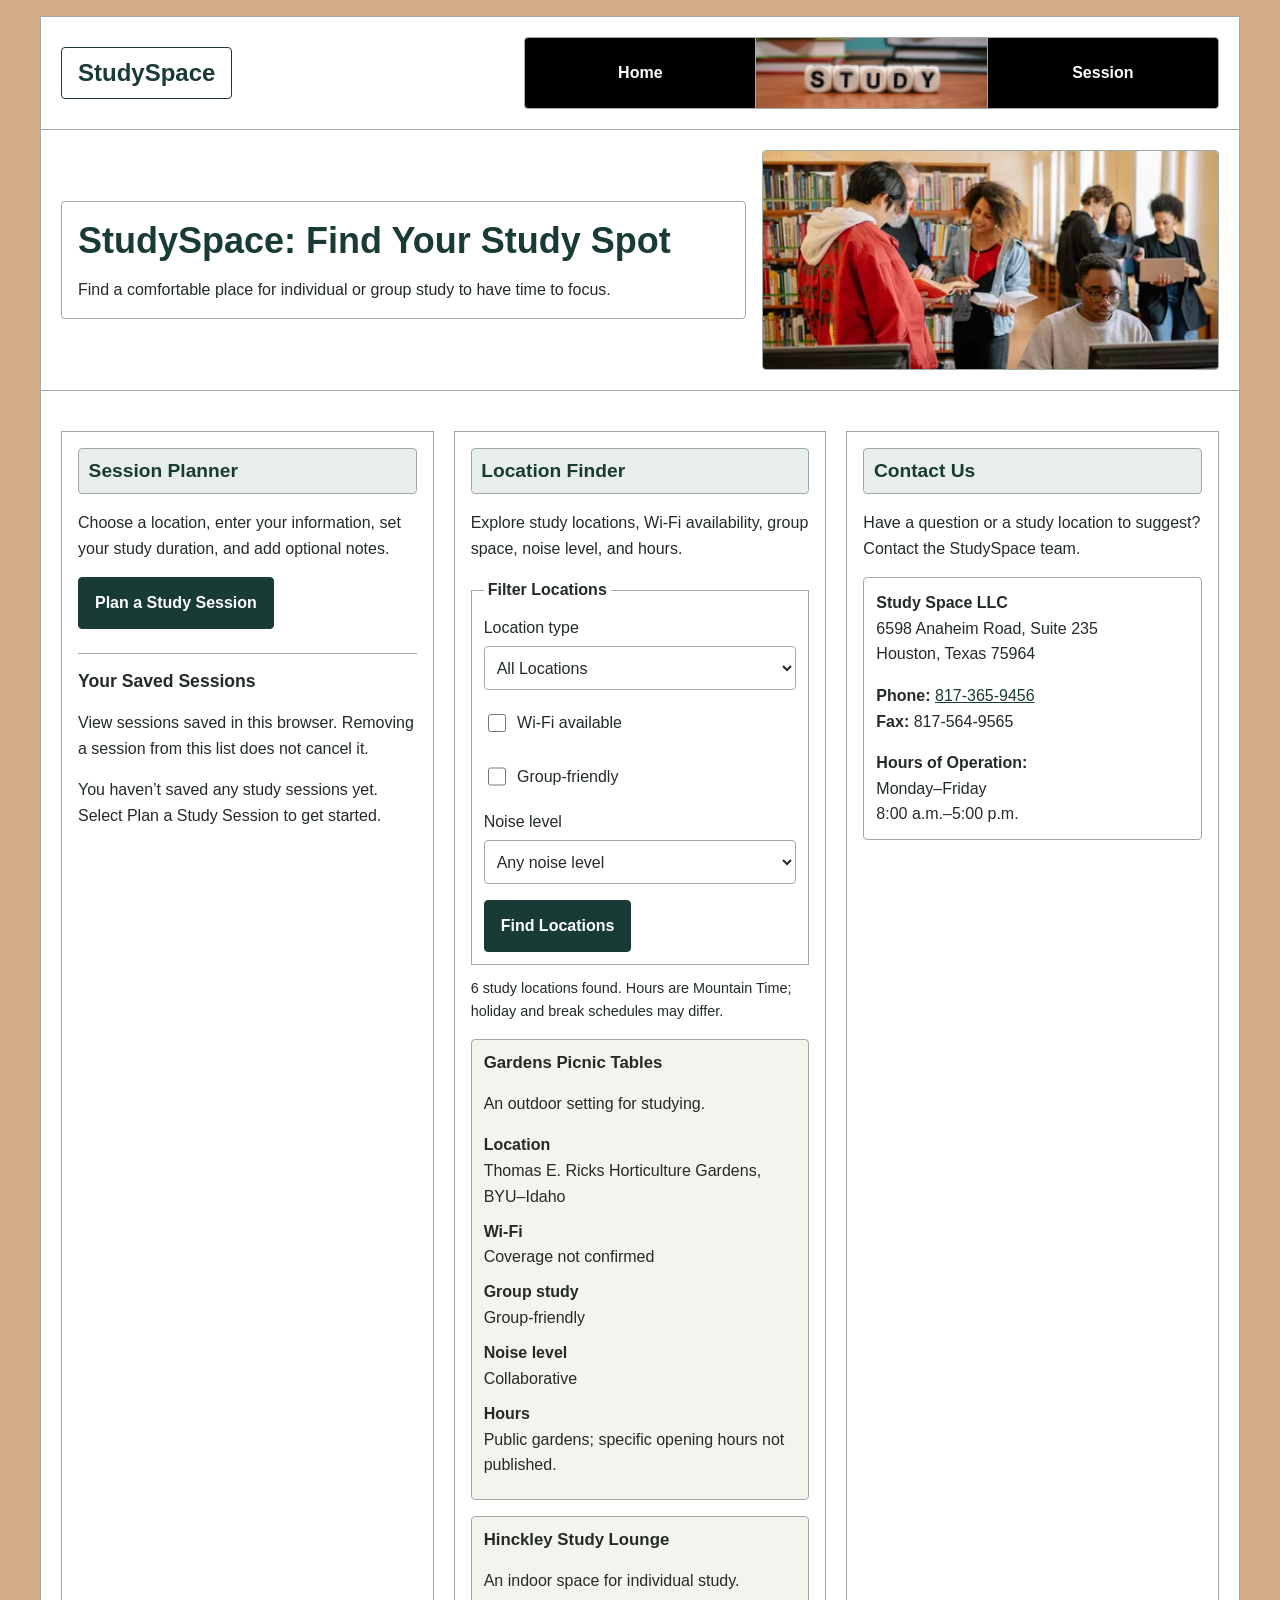
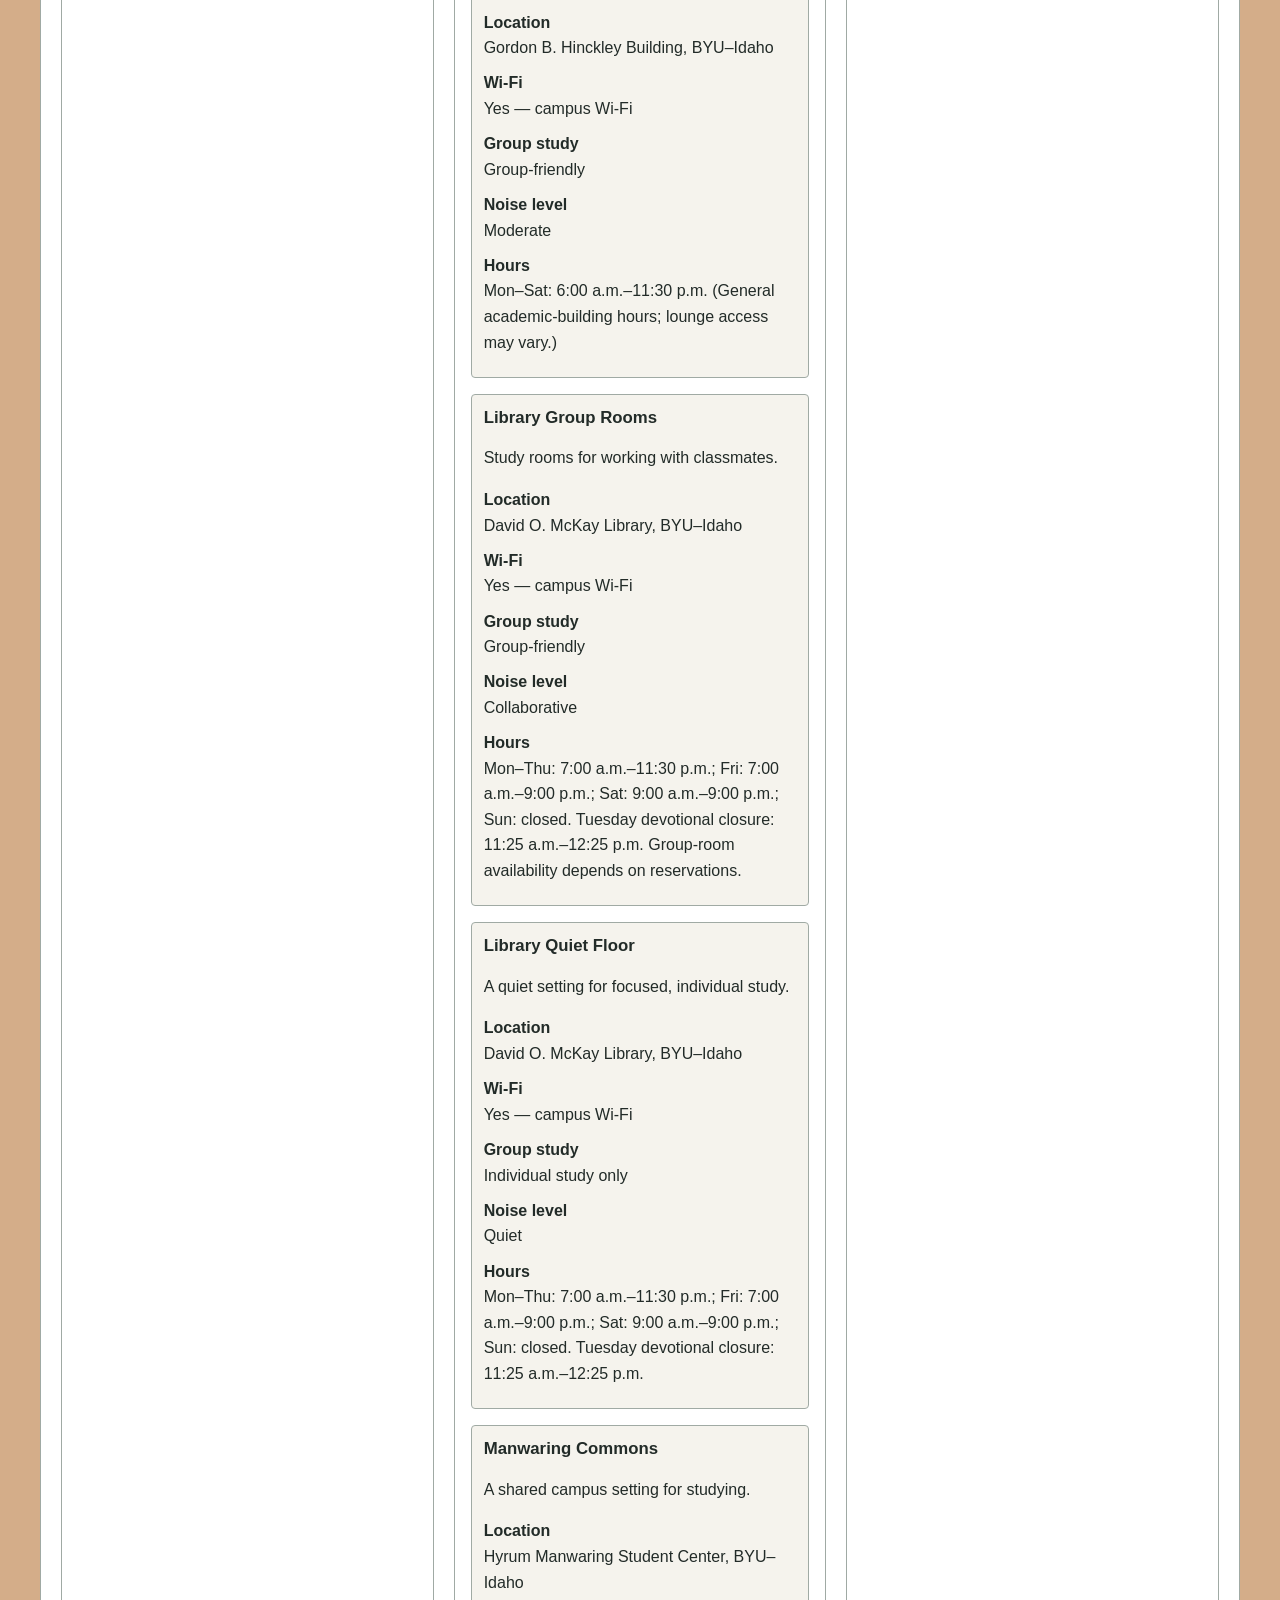
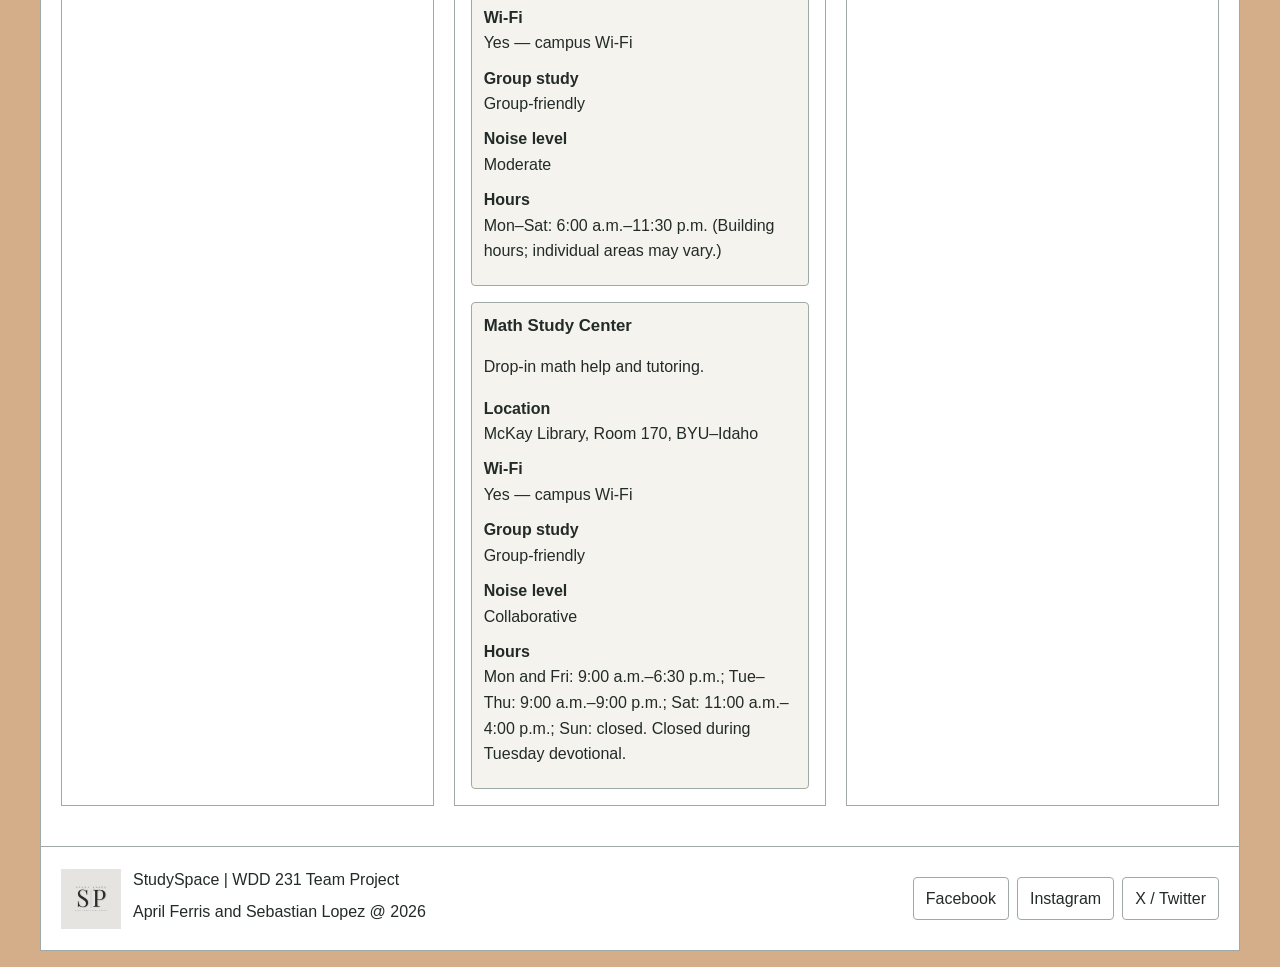
<file: index.html>
<!DOCTYPE html>
<html lang="en">
<head>
  <meta charset="UTF-8">
  <meta name="viewport" content="width=device-width, initial-scale=1.0">

  <title>StudySpace | Find Your Study Spot</title>

  <meta
    name="description"
    content="Find comfortable study locations, explore Wi-Fi availability and hours, and plan individual or group study sessions."
  >
  <meta name="author" content="April Ferris and Sebastian Lopez">
  <meta name="theme-color" content="#183b35">

  <meta property="og:title" content="StudySpace | Find Your Study Spot">
  <meta
    property="og:description"
    content="Find a comfortable place to study and plan your next session."
  >
  <meta property="og:type" content="website">
  <meta property="og:site_name" content="StudySpace">

  <link rel="icon" href="favicon.ico" type="image/x-icon">
  <link rel="stylesheet" href="css/base.css">
  <link rel="stylesheet" href="css/home.css">

  <script type="module" src="js/home.js"></script>
  <script src="js/navigation.js" defer></script>
</head>

<body>
  <a class="skip-link" href="#main-content">Skip to main content</a>

  <div class="site-wrapper">
    <header class="site-header">
      <a class="logo" href="index.html">StudySpace</a>

      <nav aria-label="Main navigation">
        <button
          class="menu-toggle"
          type="button"
          aria-expanded="false"
          aria-controls="main-navigation"
          hidden
        >
          Menu
        </button>

        <ul class="nav-links" id="main-navigation">
          <li>
            <a href="index.html" aria-current="page">Home</a>
          </li>

          <li class="nav-photo">
            <img
              src="images/Study.png"
              alt="Study Space"
              width="120"
              height="70"
            >
          </li>

          <li>
            <a href="session-planner.html">Session</a>
          </li>
        </ul>
      </nav>
    </header>

    <main id="main-content" tabindex="-1">
      <section class="hero" aria-labelledby="welcome-heading">
        <div class="hero-text">
          <h1 id="welcome-heading">StudySpace: Find Your Study Spot</h1>

          <p>
            Find a comfortable place for individual or group study
            to have time to focus.
          </p>
        </div>

        <img
          class="hero-image"
          src="images/main-960.webp"
          srcset="images/main-480.webp 480w, images/main-640.webp 640w, images/main-960.webp 960w"
          sizes="(min-width: 60rem) 460px, calc(100vw - 4.5rem)"
          fetchpriority="high"
          alt="Group Study Sessions available with Study Space"
          width="600"
          height="400"
        >
      </section>

      <div class="home-panels">
        <section class="panel" aria-labelledby="session-heading">
          <h2 id="session-heading">Session Planner</h2>

          <p>
            Choose a location, enter your information, set your
            study duration, and add optional notes.
          </p>

          <a class="button-link" href="session-planner.html">
            Plan a Study Session
          </a>

          <!-- Saved session details will be added by JavaScript. -->
          <section
            class="saved-sessions"
            aria-labelledby="saved-sessions-heading"
          >
            <h3 id="saved-sessions-heading">Your Saved Sessions</h3>

            <p>
              View sessions saved in this browser.
              Removing a session from this list does not cancel it.
            </p>

            <p
              id="saved-sessions-status"
              role="status"
              aria-live="polite"
            ></p>

            <p id="saved-sessions-empty" hidden>
              You haven’t saved any study sessions yet.
              Select Plan a Study Session to get started.
            </p>

            <div
              id="saved-sessions-list"
              class="saved-sessions-list"
            ></div>

            <noscript>
              <p>Enable JavaScript to view your saved sessions.</p>
            </noscript>
          </section>
        </section>

        <section class="panel" aria-labelledby="locations-heading">
          <h2 id="locations-heading">Location Finder</h2>

          <p>Explore study locations, Wi-Fi availability, group space, noise level, and hours.</p>

          <form id="location-filters">
            <fieldset aria-describedby="filter-status">
              <legend>Filter Locations</legend>

              <label for="location-type">Location type</label>

              <select id="location-type" name="location-type">
                <option value="all">All Locations</option>
                <option value="library">Library</option>
                <option value="lounge">Study Lounge</option>
                <option value="commons">Student Commons</option>
                <option value="center">Study Center</option>
                <option value="outdoor">Outdoor Study Area</option>
              </select>

              <div class="checkbox-group">
                <input
                  type="checkbox"
                  id="wifi-only"
                  name="wifi-only"
                  value="yes"
                >

                <label for="wifi-only">Wi-Fi available</label>
              </div>

              <div class="checkbox-group">
                <input
                  type="checkbox"
                  id="group-only"
                  name="group-only"
                  value="yes"
                >

                <label for="group-only">Group-friendly</label>
              </div>

              <label for="noise-level">Noise level</label>

              <select id="noise-level" name="noise-level">
                <option value="all">Any noise level</option>
                <option value="quiet">Quiet</option>
                <option value="moderate">Moderate</option>
                <option value="collaborative">Collaborative</option>
              </select>

              <button type="submit">Find Locations</button>
            </fieldset>
          </form>

          <p id="filter-status" role="status" aria-live="polite">
            Location filters are coming soon.
          </p>

          <div id="location-list" class="location-list">
            <article class="location-card">
              <h3>Sample Library Study Area</h3>
              <p>A space for quiet, individual study.</p>

              <dl>
                <dt>Location</dt>
                <dd>To be confirmed</dd>

                <dt>Wi-Fi</dt>
                <dd>To be confirmed</dd>

                <dt>Hours</dt>
                <dd>To be confirmed</dd>
              </dl>
            </article>
          </div>
        </section>

        <section class="panel" aria-labelledby="contact-heading">
          <h2 id="contact-heading">Contact Us</h2>

          <p>
            Have a question or a study location to suggest?
            Contact the StudySpace team.
          </p>

          <div class="contact-info">
            <p>
              <strong>Study Space LLC</strong><br>
              6598 Anaheim Road, Suite 235<br>
              Houston, Texas 75964
            </p>

            <p>
              <strong>Phone:</strong>
              <a href="tel:+18173659456">817-365-9456</a><br>
              <strong>Fax:</strong> 817-564-9565
            </p>

            <p>
              <strong>Hours of Operation:</strong><br>
              Monday–Friday<br>
              8:00 a.m.–5:00 p.m.
            </p>
          </div>
        </section>
      </div>
    </main>

    <footer class="site-footer">
      <div class="footer-identity">
        <img
          class="footer-logo"
          src="images/sp-logo-120.webp"
            loading="lazy"
          alt=""
          width="60"
          height="60"
        >

        <div class="footer-info">
          <p>StudySpace | WDD 231 Team Project</p>
          <p>April Ferris and Sebastian Lopez @ 2026</p>
        </div>
      </div>

      <nav aria-label="Social media">
        <ul class="social-links">
          <li>
            <a href="https://www.facebook.com/">Facebook</a>
          </li>
          <li>
            <a href="https://www.instagram.com/">Instagram</a>
          </li>
          <li>
            <a href="https://x.com/">X / Twitter</a>
          </li>
        </ul>
      </nav>
    </footer>
  </div>
</body>
</html>
</file>
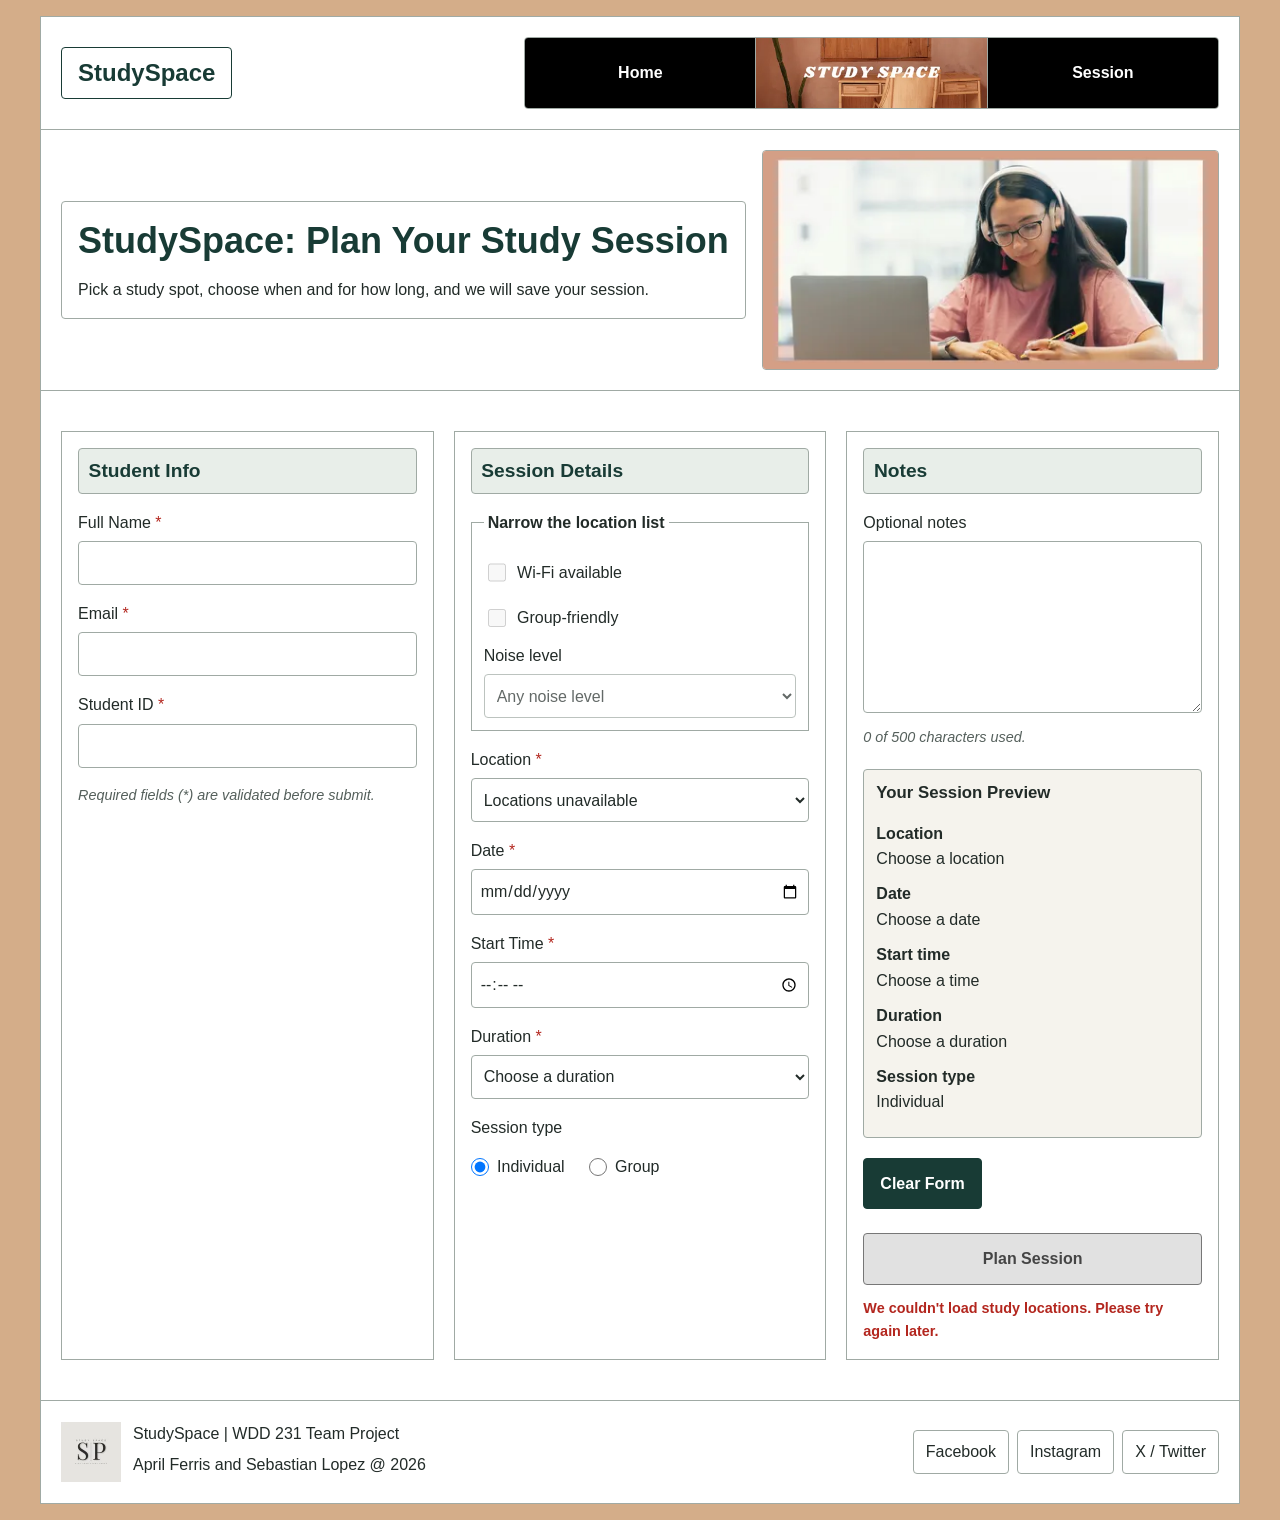
<file: session-planner.html>
<!DOCTYPE html>
<html lang="en">
<head>
  <meta charset="UTF-8">
  <meta name="viewport" content="width=device-width, initial-scale=1.0">

  <title>StudySpace | Session Planner</title>

  <meta
    name="description"
    content="Plan an individual or group study session: choose a location, pick a date, time and duration, and add optional notes."
  >
  <meta name="author" content="Sebastian Lopez and April Ferris">
  <meta name="theme-color" content="#183b35">

  <meta property="og:title" content="StudySpace | Session Planner">
  <meta
    property="og:description"
    content="Choose a study spot and plan your next study session."
  >
  <meta property="og:type" content="website">
  <meta property="og:site_name" content="StudySpace">

  <link rel="icon" href="favicon.ico" type="image/x-icon">
  <link rel="stylesheet" href="css/base.css">
  <link rel="stylesheet" href="css/session-planner.css">
  <script type="module" src="js/session-planner.js"></script>
  <script src="js/navigation.js" defer></script>
</head>

<body>
  <a class="skip-link" href="#main-content">Skip to main content</a>

  <div class="site-wrapper">
    <header class="site-header">
      <a class="logo" href="index.html">StudySpace</a>

      <nav aria-label="Main navigation">
          <button
            class="menu-toggle"
            type="button"
            aria-expanded="false"
            aria-controls="main-navigation"
            hidden
          >
            Menu
          </button>

          <ul class="nav-links" id="main-navigation">
          <li>
            <a href="index.html">Home</a>
          </li>
          <li class="nav-photo">
            <img
              src="images/study-session-700.webp"
              srcset="images/study-session-400.webp 400w, images/study-session-700.webp 700w"
              sizes="(min-width: 60rem) 240px, calc(100vw - 4.5rem)"
              alt=""
              width="120"
              height="70"
            >
          </li>
          <li>
            <a href="session-planner.html" aria-current="page">Session</a>
          </li>
        </ul>
      </nav>
    </header>

    <main id="main-content" tabindex="-1">
      <section class="hero" aria-labelledby="planner-heading">
        <div class="hero-text">
          <h1 id="planner-heading">StudySpace: Plan Your Study Session</h1>
          <p>
            Pick a study spot, choose when and for how long,
            and we will save your session.
          </p>
        </div>

        <img
          class="hero-image"
          src="images/sessions-960.webp"
          srcset="images/sessions-480.webp 480w, images/sessions-640.webp 640w, images/sessions-960.webp 960w"
          sizes="(min-width: 60rem) 460px, calc(100vw - 4.5rem)"
          fetchpriority="high"
          alt="Student studying at a table"
          width="600"
          height="400"
        >
      </section>

      <form id="session-form" class="planner-panels" novalidate>
        <section class="panel" aria-labelledby="student-heading">
          <h2 id="student-heading">Student Info</h2>

          <div class="form-field">
            <label for="student-name">Full Name <span class="required" aria-hidden="true">*</span></label>
            <input
              type="text"
              id="student-name"
              name="student_name"
              autocomplete="name"
              maxlength="100"
              required
              aria-describedby="student_name-error"
            >
            <p class="field-error" id="student_name-error"></p>
          </div>

          <div class="form-field">
            <label for="email">Email <span class="required" aria-hidden="true">*</span></label>
            <input
              type="email"
              id="email"
              name="email"
              autocomplete="email"
              required
              aria-describedby="email-error"
            >
            <p class="field-error" id="email-error"></p>
          </div>

          <div class="form-field">
            <label for="student-id">Student ID <span class="required" aria-hidden="true">*</span></label>
            <input
              type="text"
              id="student-id"
              name="student_id"
              inputmode="numeric"
              maxlength="20"
              required
              aria-describedby="student_id-error"
            >
            <p class="field-error" id="student_id-error"></p>
          </div>

          <p class="field-hint">Required fields (*) are validated before submit.</p>
        </section>

        <section class="panel" aria-labelledby="details-heading">
          <h2 id="details-heading">Session Details</h2>

          <!-- These filters have no name, so they are not sent with the session. -->
          <fieldset
            class="location-filters"
            id="location-filters"
            aria-describedby="location-filter-status"
            disabled
          >
            <legend>Narrow the location list</legend>

            <div class="checkbox-group">
              <input type="checkbox" id="filter-wifi">
              <label for="filter-wifi">Wi-Fi available</label>
            </div>

            <div class="checkbox-group">
              <input type="checkbox" id="filter-group">
              <label for="filter-group">Group-friendly</label>
            </div>

            <label for="filter-noise">Noise level</label>
            <select id="filter-noise">
              <option value="">Any noise level</option>
              <option value="quiet">Quiet</option>
              <option value="moderate">Moderate</option>
              <option value="collaborative">Collaborative</option>
            </select>

            <p
              class="field-hint"
              id="location-filter-status"
              role="status"
              aria-live="polite"
            ></p>
          </fieldset>

          <div class="form-field">
            <label for="location">Location <span class="required" aria-hidden="true">*</span></label>
            <select
              id="location"
              name="location_id"
              required
              aria-describedby="location-hours location_id-error"
            >
              <option value="">Loading locations…</option>
            </select>
            <p class="field-hint" id="location-hours"></p>
            <p class="field-error" id="location_id-error"></p>
          </div>

          <div class="form-field">
            <label for="date">Date <span class="required" aria-hidden="true">*</span></label>
            <input
              type="date"
              id="date"
              name="date"
              required
              aria-describedby="date-error"
            >
            <p class="field-error" id="date-error"></p>
          </div>

          <div class="form-field">
            <label for="start-time">Start Time <span class="required" aria-hidden="true">*</span></label>
            <input
              type="time"
              id="start-time"
              name="start_time"
              required
              aria-describedby="start_time-error"
            >
            <p class="field-error" id="start_time-error"></p>
          </div>

          <div class="form-field">
            <label for="duration">Duration <span class="required" aria-hidden="true">*</span></label>
            <select
              id="duration"
              name="duration_minutes"
              required
              aria-describedby="duration_minutes-error"
            >
              <option value="">Choose a duration</option>
              <option value="30">30 minutes</option>
              <option value="60">1 hour</option>
              <option value="90">1 hour 30 minutes</option>
              <option value="120">2 hours</option>
              <option value="180">3 hours</option>
            </select>
            <p class="field-error" id="duration_minutes-error"></p>
          </div>

          <fieldset class="radio-group" aria-describedby="session_type-error">
            <legend>Session type</legend>

            <div class="radio-option">
              <input type="radio" id="type-individual" name="session_type" value="individual" checked>
              <label for="type-individual">Individual</label>
            </div>

            <div class="radio-option">
              <input type="radio" id="type-group" name="session_type" value="group">
              <label for="type-group">Group</label>
            </div>
          </fieldset>
          <p class="field-error" id="session_type-error"></p>

          <div class="form-field" id="group-size-field" hidden>
            <label for="group-size">Group size <span class="required" aria-hidden="true">*</span></label>
            <input
              type="number"
              id="group-size"
              name="group_size"
              min="2"
              step="1"
              aria-describedby="group_size-error"
            >
            <p class="field-error" id="group_size-error"></p>
          </div>
        </section>

        <section class="panel" aria-labelledby="notes-heading">
          <h2 id="notes-heading">Notes</h2>

          <div class="form-field">
            <label for="notes">Optional notes</label>
            <textarea
              id="notes"
              name="notes"
              maxlength="500"
              rows="6"
              aria-describedby="notes-hint notes-error"
            ></textarea>
            <p class="field-hint" id="notes-hint">Up to 500 characters.</p>
            <p class="field-error" id="notes-error"></p>
          </div>

          <button type="submit" class="submit-button">Plan Session</button>

          <p id="form-status" class="form-status" role="status" aria-live="polite"></p>
        </section>
      </form>

      <dialog
        id="confirmation"
        class="confirmation"
        aria-labelledby="confirmation-heading"
      >
        <div class="confirmation-content">
          <h2 id="confirmation-heading" tabindex="-1">Session Confirmation</h2>

          <p class="confirmation-intro">
            This study session is saved. Sessions you plan in this browser
            also appear under Your Saved Sessions on the home page.
          </p>

          <dl id="confirmation-summary" class="confirmation-summary"></dl>

          <div class="confirmation-actions">
            <button type="button" id="confirmation-close">Close</button>
            <a class="button-link" href="index.html#saved-sessions-heading">
              View Saved Sessions
            </a>
          </div>
        </div>
      </dialog>
    </main>

    <footer class="site-footer">
        <div class="footer-identity">
          <img
            class="footer-logo"
            src="images/sp-logo-120.webp"
            loading="lazy"
            alt=""
            width="60"
            height="60"
          >

          <div class="footer-info">
            <p>StudySpace | WDD 231 Team Project</p>
            <p>April Ferris and Sebastian Lopez @ 2026</p>
          </div>
        </div>

        <nav aria-label="Social media">
          <ul class="social-links">
            <li><a href="https://www.facebook.com/">Facebook</a></li>
            <li><a href="https://www.instagram.com/">Instagram</a></li>
            <li><a href="https://x.com/">X / Twitter</a></li>
          </ul>
        </nav>
    </footer>
  </div>
</body>
</html>
</file>
<file: css/base.css>
/* Shared styles for every StudySpace page */

:root {
  --primary: #183b35;
  --primary-hover: #28574e;
  --background: #f5f3ed;
  --surface: #ffffff;
  --accent: #e8eee9;
  --text: #222b28;
  --border: #a0aaa4;
}

/* Basic page styles */

* {
  box-sizing: border-box;
}

body {
  margin: 0;
  padding: 1rem;
  font-family: Arial, Helvetica, sans-serif;
  line-height: 1.6;
  color: var(--text);
  background-color: #d4ad89;
}

.site-wrapper {
  max-width: 1200px;
  margin: 0 auto;
  border: 1px solid var(--border);
  background-color: var(--surface);
}

h1,
h2,
h3,
p {
  margin-top: 0;
}

h1,
h2,
h3 {
  line-height: 1.3;
}

a {
  color: var(--primary);
}

img {
  display: block;
  max-width: 100%;
}

[hidden] {
  display: none !important;
}

/* Keyboard accessibility */

.skip-link {
  position: absolute;
  top: -100px;
  left: 1rem;
  z-index: 10;
  padding: 0.75rem 1rem;
  color: white;
  background-color: var(--primary);
}

.skip-link:focus {
  top: 1rem;
}

a:focus-visible,
button:focus-visible,
input:focus-visible,
select:focus-visible,
textarea:focus-visible {
  outline: 3px solid #005fcc;
  outline-offset: 4px;
}

/* Header */

.site-header {
  display: flex;
  flex-direction: column;
  gap: 1rem;
  padding: 1.25rem;
  border-bottom: 1px solid var(--border);
}

.logo {
  align-self: flex-start;
  padding: 0.35rem 1rem;
  border: 1px solid var(--primary);
  border-radius: 4px;
  font-size: 1.5rem;
  font-weight: bold;
  text-decoration: none;
}

.nav-links {
  display: flex;
  align-items: stretch;
  margin: 0;
  padding: 0;
  list-style: none;
  border: 1px solid var(--border);
  border-radius: 4px;
}

/* Rounded ends without clipping keyboard focus outlines */

.nav-links > li:first-child > a {
  border-radius: 3px 0 0 3px;
}

.nav-links > li:last-child > a {
  border-radius: 0 3px 3px 0;
}

.nav-links li {
  display: flex;
  flex: 1;
  align-items: center;
  justify-content: center;
  min-width: 0;
}

.nav-links li + li {
  border-left: 1px solid var(--border);
}

.nav-links a {
  display: flex;
  align-items: center;
  justify-content: center;
  width: 100%;
  min-height: 70px;
  padding: 0.75rem;
  font-weight: bold;
  text-decoration: none;
  background-color: #000000;
  color: #ffffff;
}

.nav-links a[aria-current="page"] {
  background-color: #000000;
  color: #ffffff;
}

.nav-links a:hover {
  background-color: #ffffff;
  color: #000000;
}

.nav-photo img {
  width: 100%;
  height: 70px;
  object-fit: cover;
  background-color: var(--accent);
}

/* Mobile dropdown navigation */

/* Navigation remains visible if JavaScript is unavailable. */

.menu-toggle {
  display: none;
}

.site-header nav.navigation-ready .menu-toggle {
  display: inline-block;
  margin-bottom: 0.75rem;
  background-color: #000000;
  color: #ffffff;
  border-color: #000000;
}

.site-header nav.navigation-ready .menu-toggle:hover {
  background-color: #ffffff;
  color: #000000;
}

.site-header nav.navigation-ready .nav-links {
  display: none;
  flex-direction: column;
}

.site-header nav.navigation-ready
.menu-toggle[aria-expanded="true"] + .nav-links {
  display: flex;
  animation: menu-drop 0.25s ease-out;
}

/* CSS animation: the small-screen menu slides down when opened */

@keyframes menu-drop {
  from {
    opacity: 0;
    transform: translateY(-0.5rem);
  }

  to {
    opacity: 1;
    transform: translateY(0);
  }
}

.site-header nav.navigation-ready .nav-links li + li {
  border-left: 0;
  border-top: 1px solid var(--border);
}

.site-header nav.navigation-ready
.nav-links > li:first-child > a {
  border-radius: 3px 3px 0 0;
}

.site-header nav.navigation-ready
.nav-links > li:last-child > a {
  border-radius: 0 0 3px 3px;
}

/* Welcome row */

.hero {
  display: grid;
  gap: 1rem;
  align-items: center;
  padding: 1.25rem;
  border-bottom: 1px solid var(--border);
}

.hero-text {
  min-width: 0;
  padding: 1rem;
  border: 1px solid var(--border);
  border-radius: 4px;
}

.hero h1 {
  margin-bottom: 0.75rem;
  font-size: clamp(1.5rem, 3vw, 2.25rem);
  color: var(--primary);
}

.hero p {
  margin-bottom: 0;
}

.hero-image {
  width: 100%;
  height: 220px;
  border: 1px solid var(--border);
  border-radius: 4px;
  object-fit: cover;
  background-color: var(--accent);
}

/* Panels */

.panel {
  min-width: 0;
  padding: 1rem;
  border: 1px solid var(--border);
  background-color: var(--surface);
}

.panel h2 {
  padding: 0.6rem;
  border: 1px solid var(--border);
  border-radius: 4px;
  font-size: 1.2rem;
  color: var(--primary);
  background-color: var(--accent);
}

/* Buttons and button links */

.button-link,
button {
  display: inline-block;
  min-height: 44px;
  padding: 0.75rem 1rem;
  border: 1px solid var(--primary);
  border-radius: 4px;
  font: inherit;
  font-weight: bold;
  color: white;
  background-color: var(--primary);
  text-align: center;
  text-decoration: none;
  cursor: pointer;
}

.button-link:hover,
button:not(:disabled):hover {
  background-color: var(--primary-hover);
}

/* Forms */

fieldset {
  min-width: 0;
  margin: 0;
  padding: 0.75rem;
  border: 1px solid var(--border);
}

legend {
  padding: 0 0.25rem;
  font-weight: bold;
}

label {
  display: block;
  margin-bottom: 0.35rem;
}

select,
textarea,
input:not([type="checkbox"]):not([type="radio"]) {
  width: 100%;
  min-height: 44px;
  padding: 0.5rem;
  border: 1px solid var(--border);
  border-radius: 4px;
  font: inherit;
  color: var(--text);
  background-color: white;
}

/* Checkboxes (location filters on both pages) */

.checkbox-group {
  display: flex;
  align-items: center;
  gap: 0.5rem;
  margin: 0.75rem 0;
}

.checkbox-group label {
  margin: 0;
  padding: 0.5rem 0;
}

.checkbox-group input {
  width: 1.15rem;
  height: 1.15rem;
}

/* Respect reduced-motion preferences for every animation */

@media (prefers-reduced-motion: reduce) {
  *,
  *::before,
  *::after,
  ::backdrop {
    animation: none !important;
  }
}

/* Footer */

.site-footer {
  display: flex;
  flex-direction: column;
  gap: 1rem;
  padding: 1.25rem;
  border-top: 1px solid var(--border);
}

.footer-info {
  min-width: 0;
  overflow-wrap: anywhere;
}

.footer-info p {
  margin-bottom: 0.35rem;
}

.footer-identity {
  display: flex;
  align-items: center;
  gap: 0.75rem;
  min-width: 0;
}

.footer-logo {
  width: 60px;
  height: 60px;
  flex-shrink: 0;
  object-fit: contain;
}

.social-links {
  display: flex;
  flex-wrap: wrap;
  gap: 0.5rem;
  margin: 0;
  padding: 0;
  list-style: none;
}

.social-links li {
  padding: 0.5rem 0.75rem;
  border: 1px solid var(--border);
  border-radius: 4px;
}

.social-links li a {
  display: block;
  color: inherit;
  text-decoration: none;
}

.social-links li a:hover {
  text-decoration: underline;
}

/* Larger screens: match the wireframe layout */

@media (min-width: 60rem) {
  .site-header {
    flex-direction: row;
    align-items: center;
    justify-content: space-between;
  }

  .logo {
    align-self: auto;
  }

  .site-header nav {
    width: 60%;
  }

  /* Horizontal navigation on larger screens */

  .site-header nav.navigation-ready .menu-toggle {
    display: none;
  }

  .site-header nav.navigation-ready .nav-links,
  .site-header nav.navigation-ready
  .menu-toggle[aria-expanded="true"] + .nav-links {
    display: flex;
    flex-direction: row;
    animation: none;
  }

  .site-header nav.navigation-ready .nav-links li + li {
    border-top: 0;
    border-left: 1px solid var(--border);
  }

  .site-header nav.navigation-ready
  .nav-links > li:first-child > a {
    border-radius: 3px 0 0 3px;
  }

  .site-header nav.navigation-ready
  .nav-links > li:last-child > a {
    border-radius: 0 3px 3px 0;
  }

  .hero {
    grid-template-columns: 3fr 2fr;
  }

  .site-footer {
    flex-direction: row;
    align-items: center;
    justify-content: space-between;
  }
}
</file>
<file: css/home.css>
/* Home page styles. Shared styles live in base.css. */

/* Three main panels */

.home-panels {
  display: grid;
  gap: 1.25rem;
  padding: 2rem 1.25rem;
}

/* Saved sessions */

.saved-sessions {
  margin-top: 1.5rem;
  padding-top: 1rem;
  border-top: 1px solid var(--border);
}

.saved-sessions h3 {
  font-size: 1.1rem;
}

.saved-sessions-list {
  display: grid;
  gap: 1rem;
}

.saved-session-card {
  min-width: 0;
  padding: 0.75rem;
  border: 1px solid var(--border);
  border-radius: 4px;
  background-color: var(--background);
  overflow-wrap: anywhere;
}

.saved-session-card h4 {
  margin: 0 0 0.75rem;
  font-size: 1rem;
}

.saved-session-card dl {
  margin: 0 0 1rem;
}

.saved-session-card dt {
  font-weight: bold;
}

.saved-session-card dd {
  margin: 0 0 0.6rem;
}

.saved-session-actions {
  display: flex;
  flex-wrap: wrap;
  gap: 0.75rem;
}

#saved-sessions-status,
#saved-sessions-empty {
  margin: 0.75rem 0;
  overflow-wrap: anywhere;
}

/* Location filters */

#noise-level {
  margin-bottom: 1rem;
}

fieldset:disabled button {
  color: #454545;
  background-color: #e1e1e1;
  border-color: #777;
  cursor: not-allowed;
}

#filter-status {
  margin: 0.75rem 0;
  font-size: 0.9rem;
}

/* Location cards */

.location-card {
  margin-top: 1rem;
  padding: 0.75rem;
  border: 1px solid var(--border);
  border-radius: 4px;
  background-color: var(--background);
}

/* CSS animation: cards fade in one after another each time the
   filters change. home.js sets --card-index on each card. */

.location-card,
.saved-session-card {
  animation: card-in 0.4s ease-out both;
  animation-delay: calc(var(--card-index, 0) * 70ms);
}

@keyframes card-in {
  from {
    opacity: 0;
    transform: translateY(0.75rem);
  }

  to {
    opacity: 1;
    transform: translateY(0);
  }
}

.location-card h3 {
  font-size: 1.05rem;
}

.location-card dl {
  margin-bottom: 0;
}

.location-card dt {
  font-weight: bold;
}

.location-card dd {
  margin: 0 0 0.6rem;
  overflow-wrap: anywhere;
}

/* Contact information */

.contact-info {
  padding: 0.75rem;
  border: 1px solid var(--border);
  border-radius: 4px;
  overflow-wrap: anywhere;
}

.contact-info p:last-child {
  margin-bottom: 0;
}

/* Larger screens: match the wireframe layout */

@media (min-width: 60rem) {
  .home-panels {
    grid-template-columns: repeat(3, minmax(0, 1fr));
    padding-top: 2.5rem;
    padding-bottom: 2.5rem;
  }
}
</file>
<file: css/session-planner.css>
/* Session Planner page styles.
   Shared styles live in base.css. */

/* Three form panels */

.planner-panels {
  display: grid;
  gap: 1.25rem;
  padding: 2rem 1.25rem;
}

/* Form fields */

.form-field {
  margin-bottom: 1rem;
}

.required {
  color: #b3261e;
}

.field-hint {
  margin: 0.35rem 0 0;
  font-size: 0.9rem;
  font-style: italic;
  color: #55605c;
}

.field-hint:empty {
  display: none;
}

textarea {
  min-height: 10rem;
  resize: vertical;
}

/* Validation errors */

.field-error {
  margin: 0.35rem 0 0;
  font-size: 0.9rem;
  font-weight: bold;
  color: #b3261e;
}

.field-error:empty {
  display: none;
}

[aria-invalid="true"] {
  border-color: #b3261e;
  box-shadow: 0 0 0 1px #b3261e;
}

/* Session type */

.radio-group {
  display: flex;
  flex-wrap: wrap;
  gap: 0.25rem 1.5rem;
  margin-bottom: 1rem;
  padding: 0;
  border: 0;
}

.radio-group legend {
  margin-bottom: 0.35rem;
  padding: 0;
  font-weight: normal;
}

.radio-option {
  display: flex;
  align-items: center;
  gap: 0.5rem;
}

.radio-option input {
  width: 1.15rem;
  height: 1.15rem;
  margin: 0;
}

.radio-option label {
  margin: 0;
  padding: 0.5rem 0;
}

.radio-option input:disabled + label {
  color: #6b736f;
}

/* Session preview */

.session-preview {
  margin: 1.25rem 0;
  padding: 0.75rem;
  border: 1px solid var(--border);
  border-radius: 4px;
  background-color: var(--background);
}

.session-preview h3 {
  font-size: 1.05rem;
}

.session-preview dl {
  margin-bottom: 0;
}

.session-preview dt {
  font-weight: bold;
}

.session-preview dd {
  margin: 0 0 0.6rem;
  overflow-wrap: anywhere;
}

/* Submit button and status */

.submit-button {
  width: 100%;
  margin-top: 0.5rem;
}

.submit-button:disabled {
  color: #454545;
  background-color: #e1e1e1;
  border-color: #777;
  cursor: not-allowed;
}

.form-status {
  margin: 0.75rem 0 0;
  font-size: 0.9rem;
}

.form-status.is-error {
  font-weight: bold;
  color: #b3261e;
}

.clear-form-button {
  margin-bottom: 1rem;
}

/* Location filters */

.location-filters {
  margin-bottom: 1rem;
}

.location-filters .checkbox-group {
  margin: 0.25rem 0;
}

/* Session confirmation (modal dialog) */

.confirmation {
  width: min(36rem, calc(100% - 2rem));
  max-height: calc(100% - 2rem);
  padding: 0;
  border: 1px solid var(--border);
  border-radius: 6px;
  color: var(--text);
  background-color: var(--surface);
  box-shadow: 0 1rem 2.5rem rgb(0 0 0 / 0.3);
}

.confirmation::backdrop {
  background-color: rgb(24 59 53 / 0.6);
}

.confirmation-content {
  padding: 1.25rem;
}

.confirmation h2 {
  padding: 0.6rem;
  border: 1px solid var(--border);
  border-radius: 4px;
  font-size: 1.2rem;
  color: var(--primary);
  background-color: var(--accent);
}

.confirmation h2:focus {
  outline: 3px solid #005fcc;
  outline-offset: 4px;
}

.confirmation-summary {
  display: grid;
  grid-template-columns: minmax(0, max-content) minmax(0, 1fr);
  gap: 0.35rem 1rem;
  margin: 0;
  padding: 0.75rem;
  border: 1px solid var(--border);
  border-radius: 4px;
  background-color: var(--background);
}

.confirmation-summary dt {
  font-weight: bold;
  overflow-wrap: anywhere;
}

.confirmation-summary dd {
  margin: 0;
  overflow-wrap: anywhere;
}

.confirmation-actions {
  display: flex;
  flex-wrap: wrap;
  justify-content: flex-end;
  gap: 0.75rem;
  margin-top: 1rem;
}

/* CSS animation: the dialog rises in while the backdrop fades in */

.confirmation[open] {
  animation: confirmation-appear 0.35s ease-out;
}

.confirmation[open]::backdrop {
  animation: backdrop-fade 0.35s ease-out;
}

@keyframes confirmation-appear {
  from {
    opacity: 0;
    transform: translateY(1rem) scale(0.97);
  }

  to {
    opacity: 1;
    transform: translateY(0) scale(1);
  }
}

@keyframes backdrop-fade {
  from {
    opacity: 0;
  }

  to {
    opacity: 1;
  }
}

/* Larger screens: match the wireframe layout */

@media (min-width: 60rem) {
  .planner-panels {
    grid-template-columns: repeat(3, minmax(0, 1fr));
    padding-top: 2.5rem;
    padding-bottom: 2.5rem;
  }
}
</file>
